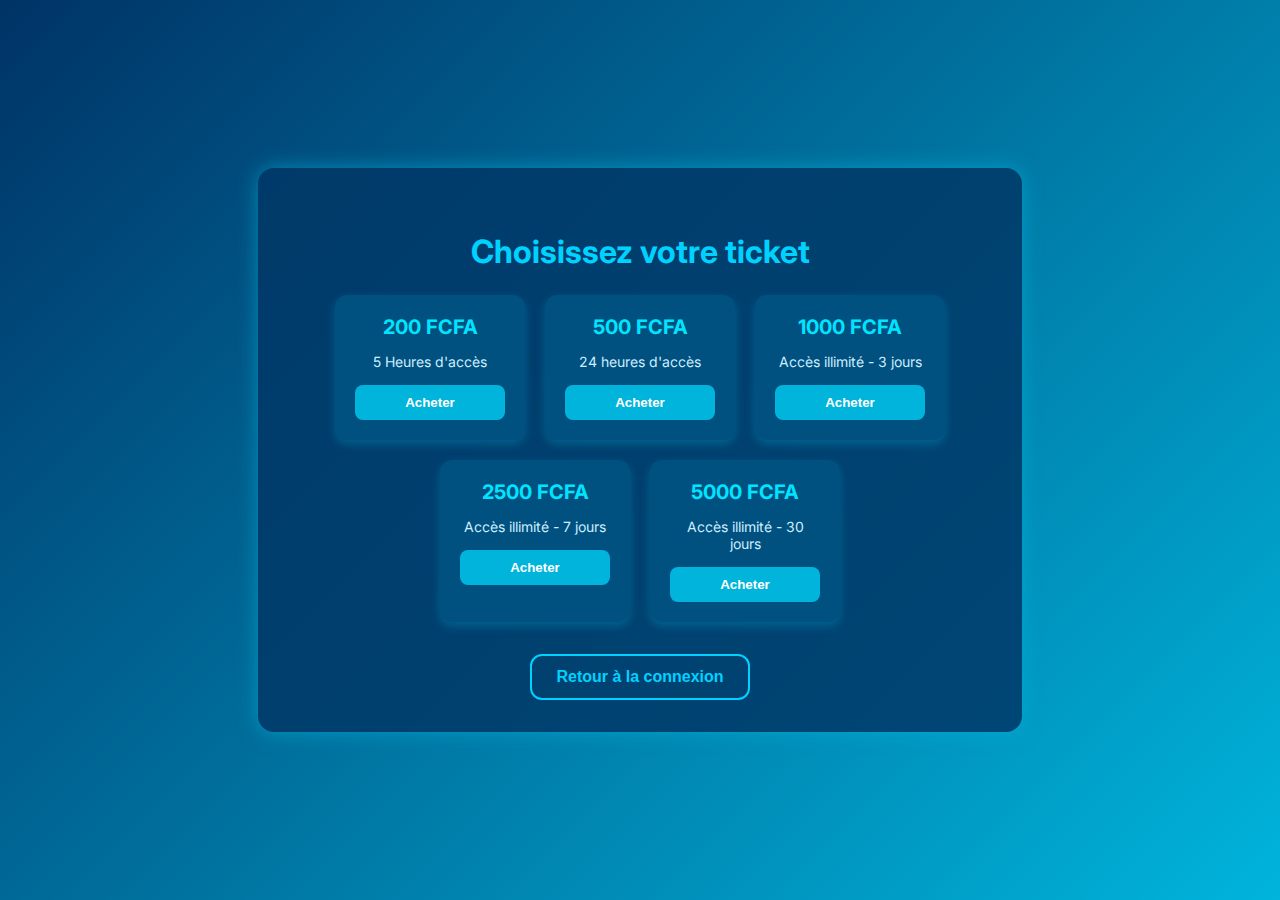
<file: tickets.html>
<!DOCTYPE html>
<html lang="fr">
<head>
  <meta charset="UTF-8">
  <title>Tickets Wi-Fi</title>
  <meta name="viewport" content="width=device-width, initial-scale=1.0">
  <link href="https://fonts.googleapis.com/css2?family=Inter&display=swap" rel="stylesheet">
  <link rel="stylesheet" href="style.css">
  <script src="https://cdn.fedapay.com/checkout.js?v=1.1.7"></script>
</head>
<body>

<div class="container">
  <div class="plans-box">
    <h3>Choisissez votre ticket</h3>
    <div class="plans">
      <div class="plan">
        <h4>200 FCFA</h4>
        <p>5 Heures d'accès</p>
        <button class="pay-btn" data-amount="200" data-desc="5H">Acheter</button>
      </div>
      <div class="plan">
        <h4>500 FCFA</h4>
        <p>24 heures d'accès</p>
        <button class="pay-btn" data-amount="500" data-desc="24H">Acheter</button>
      </div>
      <div class="plan">
        <h4>1000 FCFA</h4>
        <p>Accès illimité - 3 jours</p>
        <button class="pay-btn" data-amount="1000" data-desc="3J">Acheter</button>
      </div>
      <div class="plan">
        <h4>2500 FCFA</h4>
        <p>Accès illimité - 7 jours</p>
        <button class="pay-btn" data-amount="2500" data-desc="7J">Acheter</button>
      </div>
      <div class="plan">
        <h4>5000 FCFA</h4>
        <p>Accès illimité - 30 jours</p>
        <button class="pay-btn" data-amount="5000" data-desc="30J">Acheter</button>
      </div>
    </div>
    <button class="btn-secondary" onclick="window.location.href='index.html'">Retour à la connexion</button>
  </div>
</div>

<script>
  document.querySelectorAll('.pay-btn').forEach(button => {
    button.addEventListener('click', function () {
      const montant = this.getAttribute('data-amount');
      const description = this.getAttribute('data-desc');

      FedaPay.init(this, {
        public_key: "pk_sandbox_yDBM_DaHsFFnmuhbGAtUUOTj",
        transaction: {
          amount: parseInt(montant),
          description: "Ticket Wi-Fi : " + description,
          currency: { iso: "XOF" }
        },
        customer: {
          lastname: "",
          firstname: "",
          email: "yoannyamd@gmail.com",
          phone_number: { number: "64000001", country: "BJ" }
        }
      });
    });
  });
</script>

</body>
</html>
</file>
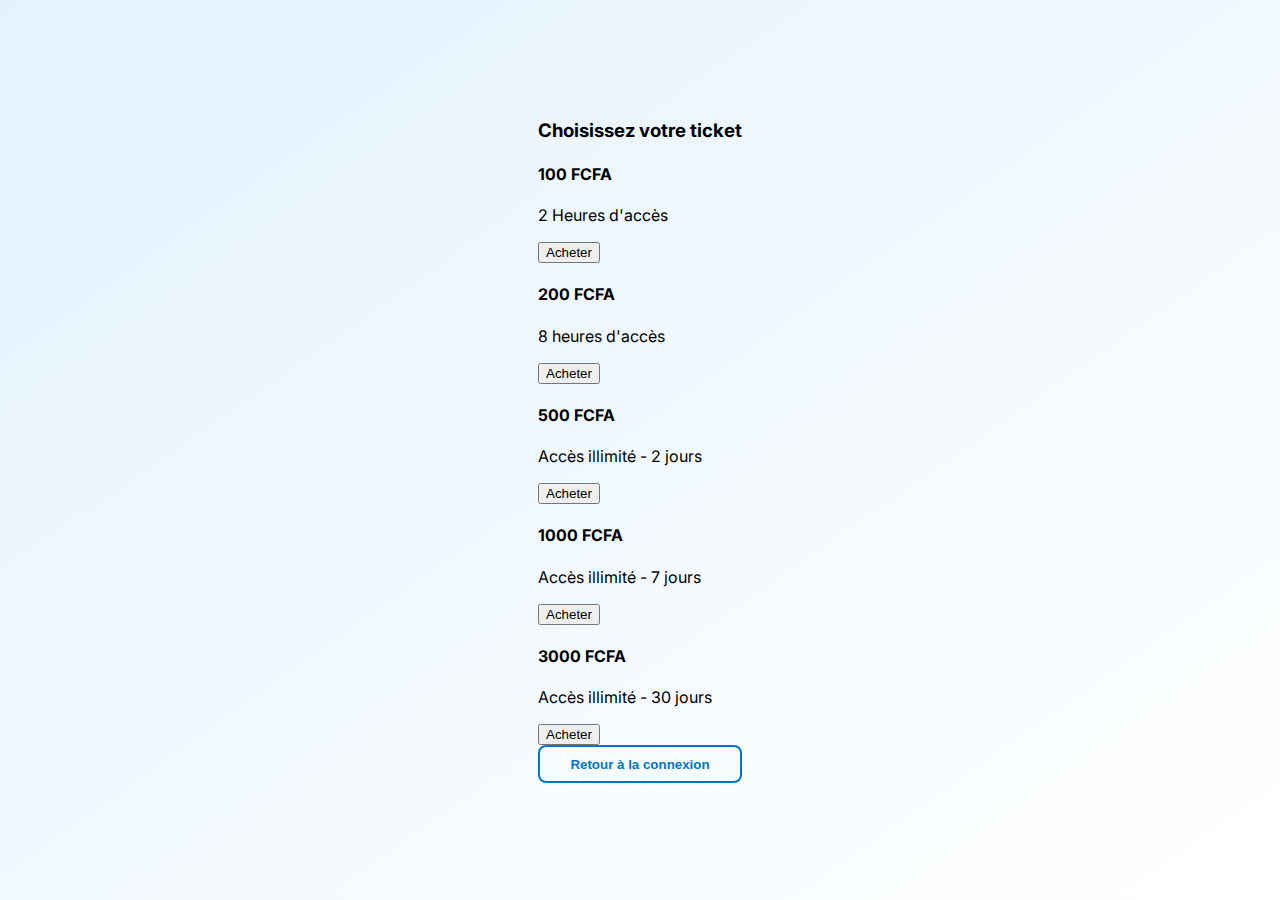
<file: tickets2.html>
<!DOCTYPE html>
<html lang="fr">
<head>
  <meta charset="UTF-8">
  <title>Tickets Wi-Fi</title>
  <meta name="viewport" content="width=device-width, initial-scale=1.0">
  <link href="https://fonts.googleapis.com/css2?family=Inter&display=swap" rel="stylesheet">
  <link rel="stylesheet" href="style2.css">
  <script src="https://cdn.fedapay.com/checkout.js?v=1.1.7"></script>
</head>
<body>

<div class="container">
  <div class="plans-box">
    <h3>Choisissez votre ticket</h3>
    <div class="plans">
      <div class="plan">
        <h4>100 FCFA</h4>
        <p>2 Heures d'accès</p>
        <button class="pay-btn" data-amount="100" data-desc="2H">Acheter</button>
      </div>
      <div class="plan">
        <h4>200 FCFA</h4>
        <p>8 heures d'accès</p>
        <button class="pay-btn" data-amount="200" data-desc="8H">Acheter</button>
      </div>
      <div class="plan">
        <h4>500 FCFA</h4>
        <p>Accès illimité - 2 jours</p>
        <button class="pay-btn" data-amount="500" data-desc="2J">Acheter</button>
      </div>
      <div class="plan">
        <h4>1000 FCFA</h4>
        <p>Accès illimité - 7 jours</p>
        <button class="pay-btn" data-amount="1000" data-desc="7J">Acheter</button>
      </div>
      <div class="plan">
        <h4>3000 FCFA</h4>
        <p>Accès illimité - 30 jours</p>
        <button class="pay-btn" data-amount="3000" data-desc="30J">Acheter</button>
      </div>
    </div>
    <button class="btn-secondary" onclick="window.location.href='index2.html'">Retour à la connexion</button>
  </div>
</div>

<script>
  document.querySelectorAll('.pay-btn').forEach(button => {
    button.addEventListener('click', function () {
      const montant = this.getAttribute('data-amount');
      const description = this.getAttribute('data-desc');

      FedaPay.init(this, {
        public_key: "pk_sandbox_yDBM_DaHsFFnmuhbGAtUUOTj",
        transaction: {
          amount: parseInt(montant),
          description: "Ticket Wi-Fi : " + description,
          currency: { iso: "XOF" }
        },
        customer: {
          lastname: "",
          firstname: "",
          email: "yoannyamd@gmail.com",
          phone_number: { number: "64000001", country: "BJ" }
        }
      });
    });
  });
</script>

</body>
</html>
</file>
<file: style.css>
body {
  font-family: 'Inter', sans-serif;
  background: linear-gradient(135deg, #003366, #00b4db);
  margin: 0;
  padding: 0;
  min-height: 100vh;
  display: flex;
  justify-content: center;
  align-items: center;
  color: #fff;
}

.container {
  background-color: rgba(0, 55, 102, 0.85); /* bleu foncé translucide */
  padding: 2rem;
  border-radius: 16px;
  box-shadow: 0 0 20px rgba(0, 180, 219, 0.6);
  width: 90%;
  max-width: 700px;
  text-align: center;
}

.plans-box h3 {
  font-size: 2rem;
  margin-bottom: 1.5rem;
  color: #00d2ff; /* cyan clair */
}

.plans {
  display: flex;
  flex-wrap: wrap;
  justify-content: center;
  gap: 20px;
}

.plan {
  background: #005080; /* bleu intermédiaire */
  padding: 20px;
  border-radius: 12px;
  width: 150px;
  box-shadow: 0 4px 10px rgba(0, 180, 219, 0.3);
  transition: background-color 0.3s ease;
}

.plan:hover {
  background-color: #0088cc;
}

.plan h4 {
  margin: 0 0 10px;
  font-size: 20px;
  color: #00e5ff;
}

.plan p {
  font-size: 14px;
  margin-bottom: 15px;
  color: #cceeff;
}

.plan button {
  background-color: #00b4db;
  border: none;
  color: white;
  padding: 10px;
  width: 100%;
  border-radius: 8px;
  cursor: pointer;
  font-weight: bold;
  transition: background-color 0.3s ease;
}

.plan button:hover {
  background-color: #008bbf;
}

.btn-secondary {
  background-color: transparent;
  color: #00d2ff;
  border: 2px solid #00d2ff;
  padding: 0.75rem 1.5rem;
  border-radius: 12px;
  cursor: pointer;
  font-weight: 600;
  font-size: 1rem;
  margin-top: 2rem;
  transition: all 0.3s ease;
}

.btn-secondary:hover {
  background-color: #00d2ff;
  color: #003366;
}

/* Responsive */
@media (max-width: 600px) {
  .plans {
    flex-direction: column;
  }

  .plan {
    width: 100%;
    max-width: 300px;
    margin: 0 auto;
  }
}
</file>
<file: style2.css>
body {
  font-family: 'Inter', sans-serif;
  background: linear-gradient(to bottom right, #e3f2fd, #ffffff);
  margin: 0;
  padding: 0;
  display: flex;
  align-items: center;
  justify-content: center;
  min-height: 100vh;
}

.login-container {
  background-color: #ffffffee;
  padding: 2rem;
  border-radius: 16px;
  box-shadow: 0 0 15px rgba(0, 0, 0, 0.1);
  width: 90%;
  max-width: 400px;
  text-align: center;
}

.logo {
  width: 100px;
  margin-bottom: 1rem;
}

/* Icône Wi-Fi */
.wifi-icon {
  font-size: 2.5rem;
  color: #0077c2;
  margin-bottom: 0.5rem;
}

.title {
  font-size: 1.8rem;
  color: #003366;
  margin-bottom: 0.5rem;
}

.subtitle {
  color: #333;
  margin-bottom: 1.5rem;
  font-size: 0.95rem;
}

/* Groupe de champs avec icône */
.input-group {
  display: flex;
  align-items: center;
  background: #f0f0f0;
  border-radius: 8px;
  padding: 0.6rem 0.8rem;
  margin-bottom: 1rem;
  position: relative;
  width: 100%;
  box-sizing: border-box;
}

.input-group i {
  position: absolute;
  top: 50%;
  left: 12px;
  transform: translateY(-50%);
  color: #0077c2;
  font-size: 1.2rem;
}

.input-group input {
  width: 100%;
  padding: 0.6rem 0.8rem 0.6rem 2.5rem; /* espace pour l'icône */
  border: none;
  background: transparent;
  outline: none;
  font-size: 1rem;
  box-sizing: border-box;
}


/* Boutons */
.btn-primary {
  background: linear-gradient(to right, #00b4db, #0077c2);
  border: none;
  color: white;
  padding: 0.8rem 1.5rem;
  border-radius: 8px;
  cursor: pointer;
  width: 100%;
  font-weight: bold;
  margin-bottom: 1rem;
}

.btn-primary:hover {
  background: #005fa3;
}

.btn-secondary {
  background: transparent;
  color: #0077c2;
  border: 2px solid #0077c2;
  padding: 0.6rem 1.2rem;
  border-radius: 8px;
  cursor: pointer;
  width: 100%;
  font-weight: bold;
  margin-bottom: 1rem;
}

.btn-secondary:hover {
  background: #0077c2;
  color: white;
}

/* Pied de page */
.conditions a {
  color: #003366;
  text-decoration: none;
  font-size: 0.85rem;
}

/* Responsive */
@media screen and (max-width: 480px) {
  .logo {
    width: 80px;
  }

  .title {
    font-size: 1.5rem;
  }

  .input-group input {
    font-size: 0.9rem;
  }
}
</file>
